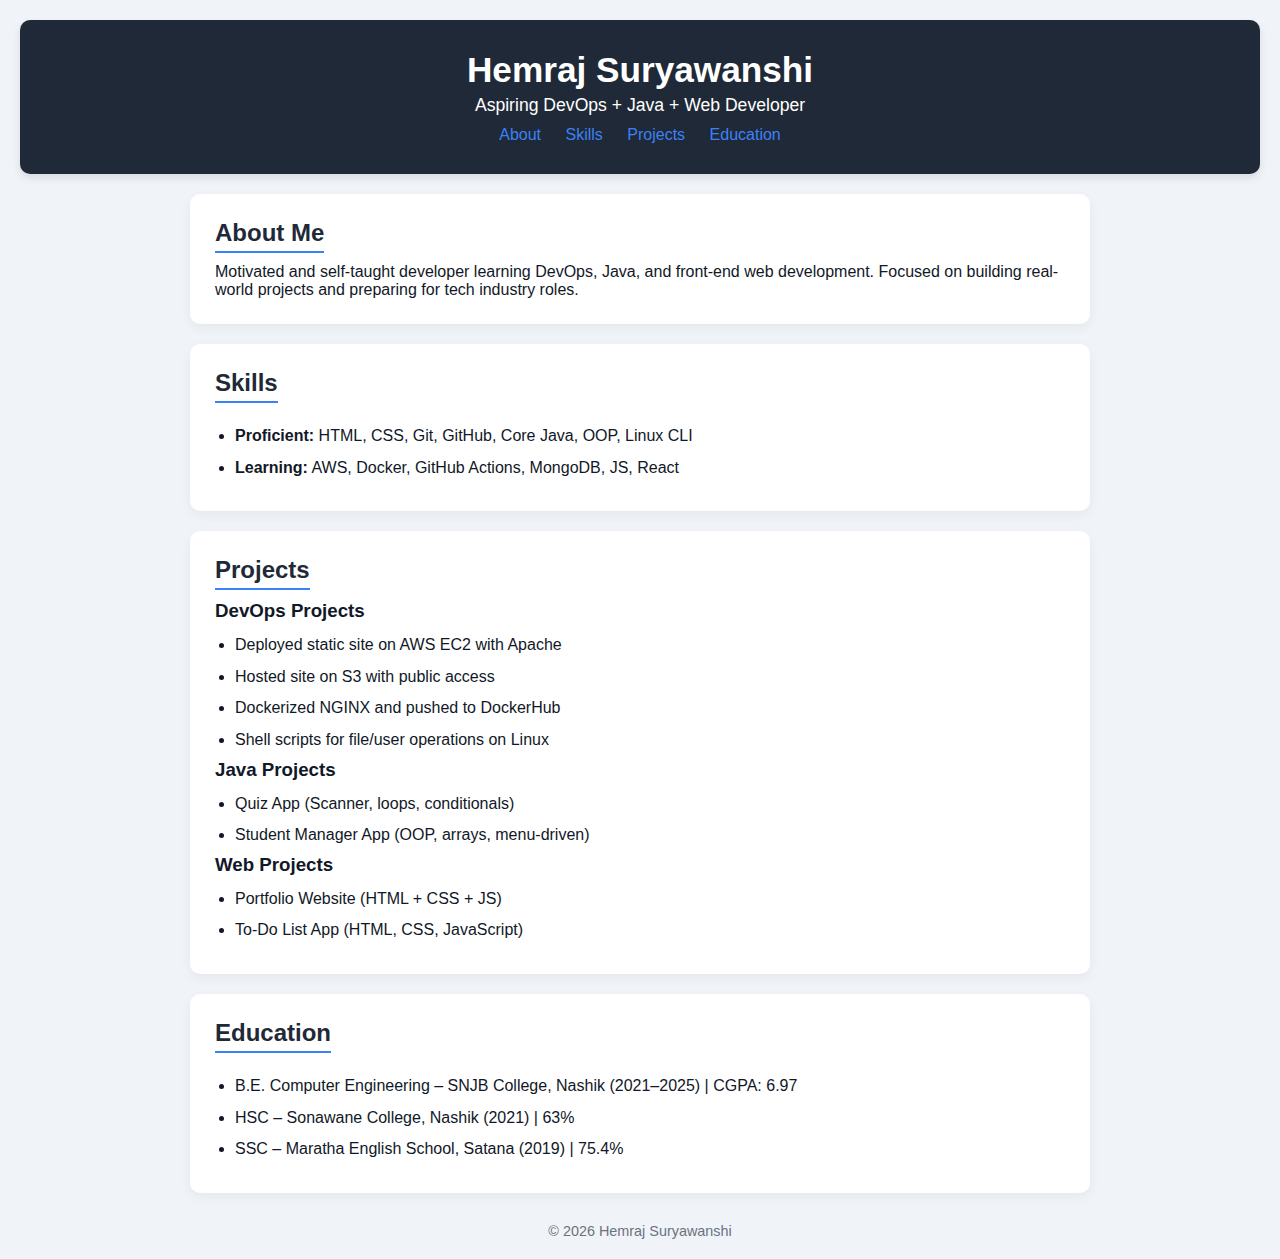
<file: index.html>
<!DOCTYPE html>
<html lang="en">
<head>
  <meta charset="UTF-8" />
  <meta name="viewport" content="width=device-width, initial-scale=1.0" />
  <title>Hemraj Suryawanshi | Portfolio</title>
  <link rel="stylesheet" href="style.css" />
</head>
<body>

  <header>
    <h1>Hemraj Suryawanshi</h1>
    <p>Aspiring DevOps + Java + Web Developer</p>
    <div class="links">
      <a href="#about">About</a>
      <a href="#skills">Skills</a>
      <a href="#projects">Projects</a>
      <a href="#education">Education</a>
    </div>
  </header>

  <section id="about">
    <h2>About Me</h2>
    <p>
      Motivated and self-taught developer learning DevOps, Java, and front-end web development.
      Focused on building real-world projects and preparing for tech industry roles.
    </p>
  </section>

  <section id="skills">
    <h2>Skills</h2>
    <ul>
      <li><strong>Proficient:</strong> HTML, CSS, Git, GitHub, Core Java, OOP, Linux CLI</li>
      <li><strong>Learning:</strong> AWS, Docker, GitHub Actions, MongoDB, JS, React</li>
    </ul>
  </section>

  <section id="projects">
    <h2>Projects</h2>

    <h3>DevOps Projects</h3>
    <ul>
      <li>Deployed static site on AWS EC2 with Apache</li>
      <li>Hosted site on S3 with public access</li>
      <li>Dockerized NGINX and pushed to DockerHub</li>
      <li>Shell scripts for file/user operations on Linux</li>
    </ul>

    <h3>Java Projects</h3>
    <ul>
      <li>Quiz App (Scanner, loops, conditionals)</li>
      <li>Student Manager App (OOP, arrays, menu-driven)</li>
    </ul>

    <h3>Web Projects</h3>
    <ul>
      <li>Portfolio Website (HTML + CSS + JS)</li>
      <li>To-Do List App (HTML, CSS, JavaScript)</li>
    </ul>
  </section>

  <section id="education">
    <h2>Education</h2>
    <ul>
      <li>B.E. Computer Engineering – SNJB College, Nashik (2021–2025) | CGPA: 6.97</li>
      <li>HSC – Sonawane College, Nashik (2021) | 63%</li>
      <li>SSC – Maratha English School, Satana (2019) | 75.4%</li>
    </ul>
  </section>

  <footer>
    <p>© <span id="year"></span> Hemraj Suryawanshi</p>
  </footer>

  <script src="script.js"></script>
</body>
</html>
</file>
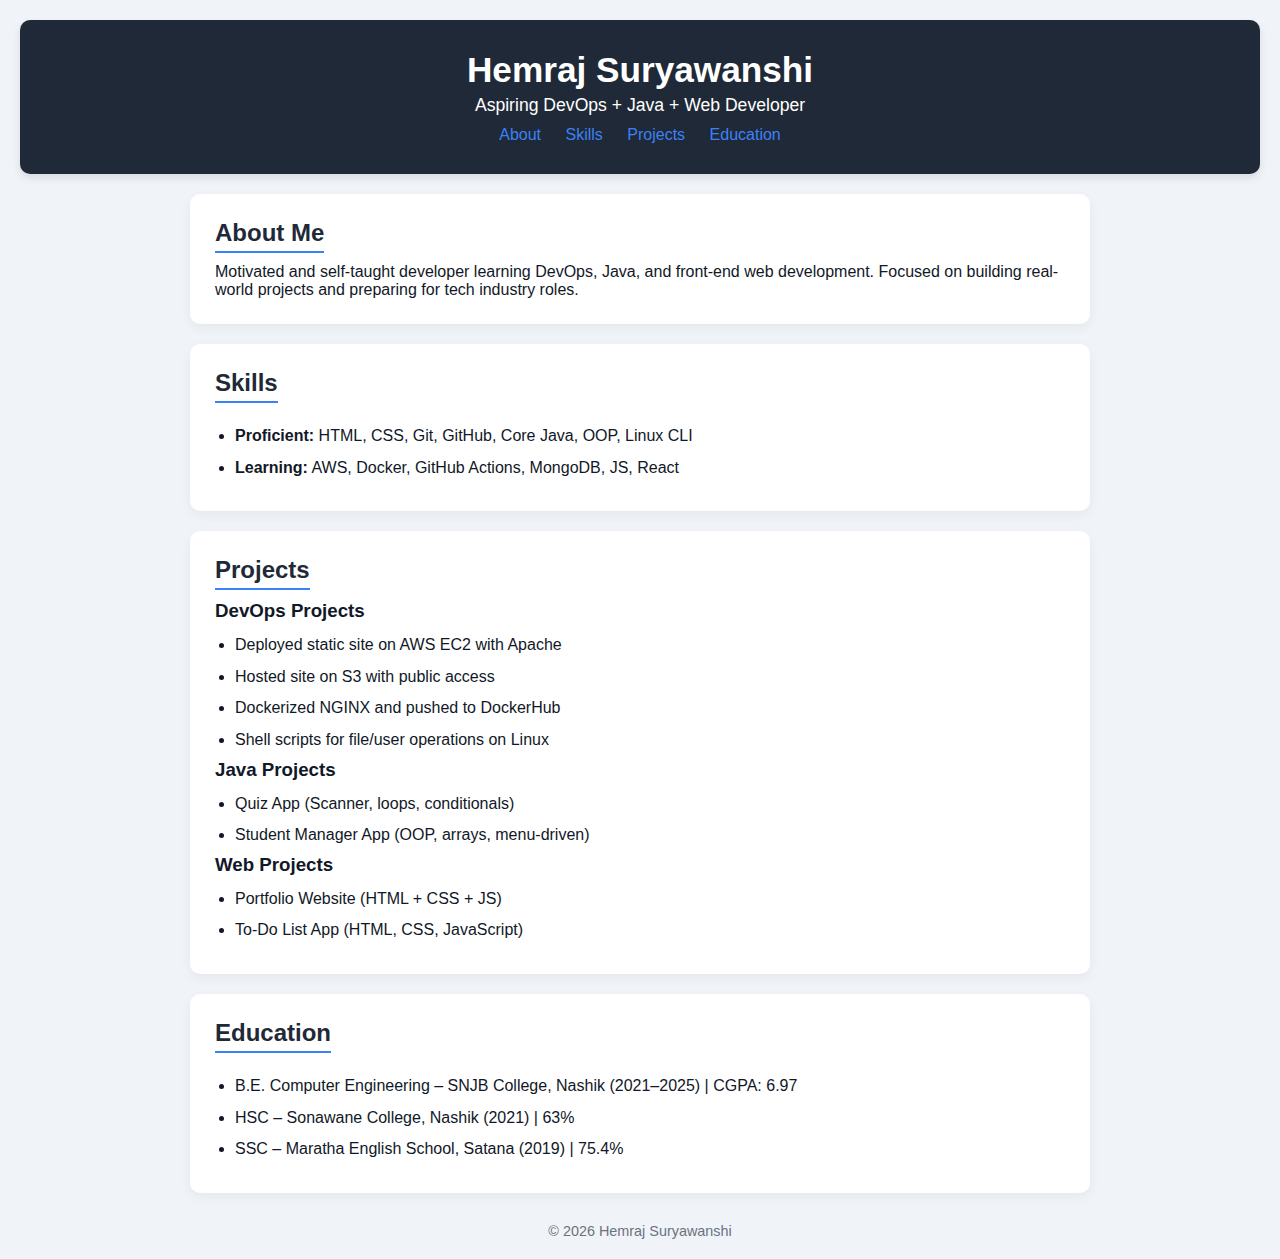
<file: Portfolio/index.html>
<!DOCTYPE html>
<html lang="en">
<head>
  <meta charset="UTF-8" />
  <meta name="viewport" content="width=device-width, initial-scale=1.0" />
  <title>Hemraj Suryawanshi | Portfolio</title>
  <link rel="stylesheet" href="style.css" />
</head>
<body>

  <header>
    <h1>Hemraj Suryawanshi</h1>
    <p>Aspiring DevOps + Java + Web Developer</p>
    <div class="links">
      <a href="#about">About</a>
      <a href="#skills">Skills</a>
      <a href="#projects">Projects</a>
      <a href="#education">Education</a>
    </div>
  </header>

  <section id="about">
    <h2>About Me</h2>
    <p>
      Motivated and self-taught developer learning DevOps, Java, and front-end web development.
      Focused on building real-world projects and preparing for tech industry roles.
    </p>
  </section>

  <section id="skills">
    <h2>Skills</h2>
    <ul>
      <li><strong>Proficient:</strong> HTML, CSS, Git, GitHub, Core Java, OOP, Linux CLI</li>
      <li><strong>Learning:</strong> AWS, Docker, GitHub Actions, MongoDB, JS, React</li>
    </ul>
  </section>

  <section id="projects">
    <h2>Projects</h2>

    <h3>DevOps Projects</h3>
    <ul>
      <li>Deployed static site on AWS EC2 with Apache</li>
      <li>Hosted site on S3 with public access</li>
      <li>Dockerized NGINX and pushed to DockerHub</li>
      <li>Shell scripts for file/user operations on Linux</li>
    </ul>

    <h3>Java Projects</h3>
    <ul>
      <li>Quiz App (Scanner, loops, conditionals)</li>
      <li>Student Manager App (OOP, arrays, menu-driven)</li>
    </ul>

    <h3>Web Projects</h3>
    <ul>
      <li>Portfolio Website (HTML + CSS + JS)</li>
      <li>To-Do List App (HTML, CSS, JavaScript)</li>
    </ul>
  </section>

  <section id="education">
    <h2>Education</h2>
    <ul>
      <li>B.E. Computer Engineering – SNJB College, Nashik (2021–2025) | CGPA: 6.97</li>
      <li>HSC – Sonawane College, Nashik (2021) | 63%</li>
      <li>SSC – Maratha English School, Satana (2019) | 75.4%</li>
    </ul>
  </section>

  <footer>
    <p>© <span id="year"></span> Hemraj Suryawanshi</p>
  </footer>

  <script src="script.js"></script>
</body>
</html>
</file>
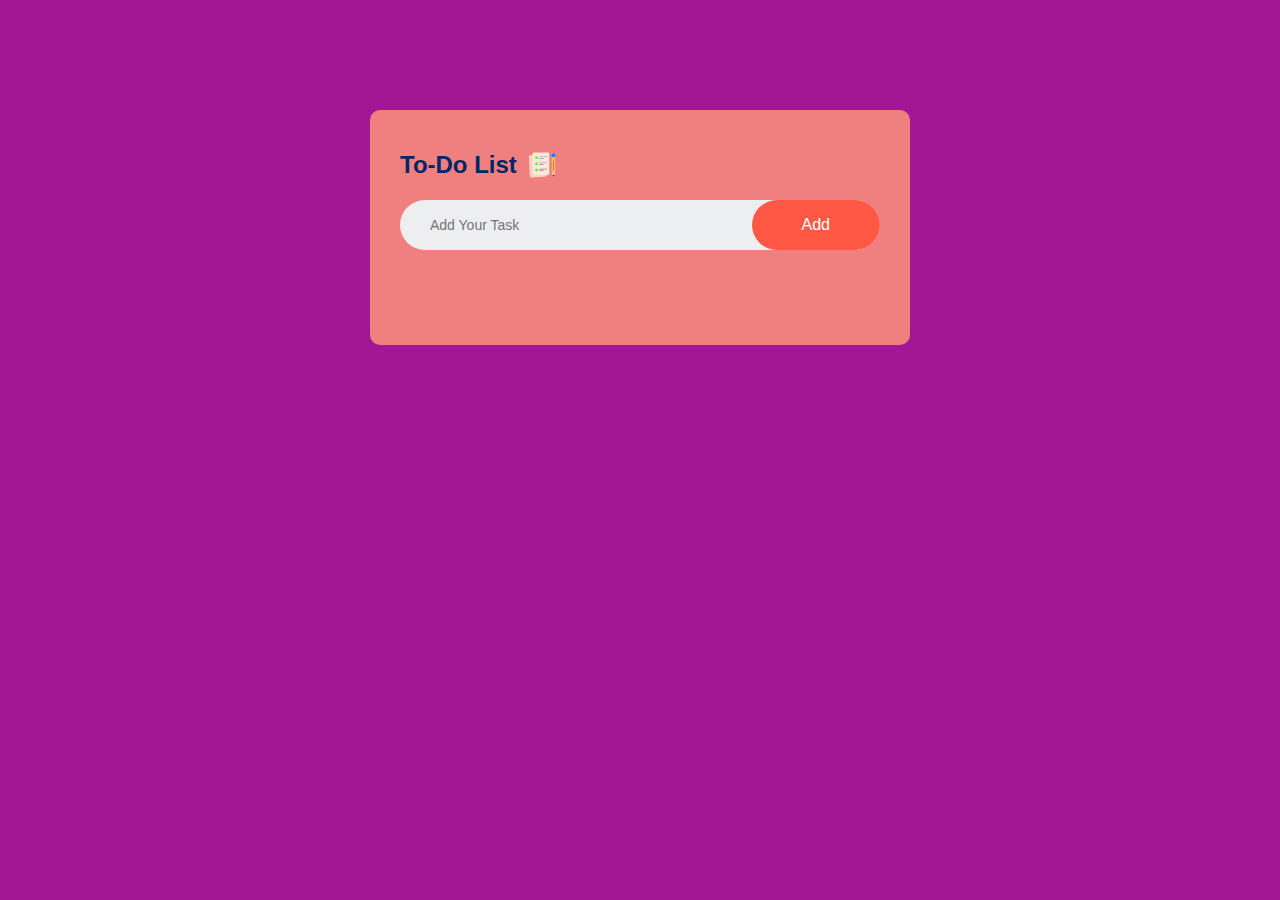
<file: ToDoListApp/index.html>
<!DOCTYPE html>
<html lang="en">
<head>
    <meta charset="UTF-8">
    <meta name="viewport" content="width=device-width, initial-scale=1.0">
    <meta name="author" content="Hemraj Suryawanshi">
    <meta name="description" content="This is an HTML document used to structure the To-Do Website.">
    <title>To Do List</title>
    <link rel="stylesheet" href="style.css">
</head>
<body>
    <div class="container">
        <div class="todo-app">
            <h2>
                To-Do List <img src="images/icon.png" alt="icon">
            </h2>
            <div class="row">
                <input type="text" id="input-box" placeholder="Add Your Task">
                <button onclick="addTask()">Add</button>
            </div>
            <ul id="list-container"></ul>
        </div>
    </div>
    <script src="script.js"></script>
</body>
</html>
</file>
<file: style.css>
* {
  margin: 0;
  padding: 0;
  box-sizing: border-box;
}

body {
  font-family: 'Segoe UI', Roboto, sans-serif;
  background-color: #f0f4f8;
  color: #111827;
  padding: 20px;
}

header {
  background-color: #1f2937;
  color: #ffffff;
  text-align: center;
  padding: 30px 20px;
  border-radius: 10px;
  box-shadow: 0 4px 8px rgba(0,0,0,0.1);
}

header h1 {
  font-size: 2.2rem;
  margin-bottom: 5px;
}

header p {
  font-size: 1.1rem;
  margin-bottom: 10px;
}

header .links a {
  color: #3b82f6;
  margin: 0 10px;
  text-decoration: none;
  font-weight: 500;
  transition: color 0.3s;
}

header .links a:hover {
  color: #93c5fd;
}

section {
  background-color: #ffffff;
  margin: 20px auto;
  padding: 25px;
  border-radius: 10px;
  max-width: 900px;
  box-shadow: 0 4px 12px rgba(0,0,0,0.05);
}

h2 {
  color: #1f2937;
  margin-bottom: 10px;
  font-size: 1.5rem;
  border-bottom: 2px solid #3b82f6;
  display: inline-block;
  padding-bottom: 4px;
}

ul {
  margin-top: 10px;
  margin-left: 20px;
}

li {
  margin-bottom: 6px;
  line-height: 1.6;
}

footer {
  text-align: center;
  margin-top: 30px;
  color: #6b7280;
  font-size: 0.9rem;
}
</file>
<file: Portfolio/style.css>
* {
  margin: 0;
  padding: 0;
  box-sizing: border-box;
}

body {
  font-family: 'Segoe UI', Roboto, sans-serif;
  background-color: #f0f4f8;
  color: #111827;
  padding: 20px;
}

header {
  background-color: #1f2937;
  color: #ffffff;
  text-align: center;
  padding: 30px 20px;
  border-radius: 10px;
  box-shadow: 0 4px 8px rgba(0,0,0,0.1);
}

header h1 {
  font-size: 2.2rem;
  margin-bottom: 5px;
}

header p {
  font-size: 1.1rem;
  margin-bottom: 10px;
}

header .links a {
  color: #3b82f6;
  margin: 0 10px;
  text-decoration: none;
  font-weight: 500;
  transition: color 0.3s;
}

header .links a:hover {
  color: #93c5fd;
}

section {
  background-color: #ffffff;
  margin: 20px auto;
  padding: 25px;
  border-radius: 10px;
  max-width: 900px;
  box-shadow: 0 4px 12px rgba(0,0,0,0.05);
}

h2 {
  color: #1f2937;
  margin-bottom: 10px;
  font-size: 1.5rem;
  border-bottom: 2px solid #3b82f6;
  display: inline-block;
  padding-bottom: 4px;
}

ul {
  margin-top: 10px;
  margin-left: 20px;
}

li {
  margin-bottom: 6px;
  line-height: 1.6;
}

footer {
  text-align: center;
  margin-top: 30px;
  color: #6b7280;
  font-size: 0.9rem;
}
</file>
<file: ToDoListApp/style.css>
* {
    margin: 0;
    padding: 0;
    font-family: 'Poppins', sans-serif;
    box-sizing: border-box;
}
.container {
    width: 100%;
    min-height: 100vh;
    background: #a31795;
    padding: 10px;
}
.todo-app {
    width: 100%;
    max-width: 540px;
    background: #F08080;
    margin: 100px auto 20px;
    padding: 40px 30px 70px;
    border-radius: 10px;
}
.todo-app h2 {
    color: #002765;
    display: flex;
    align-items: center;
    margin-bottom: 20px;
}
.todo-app h2 img {
    width: 30px;
    margin-left: 10px;
}
.row {
    display: flex;
    align-items: center;
    justify-content: space-between;
    background: #edeef0;
    border-radius: 30px;
    padding-left: 20px;
    margin-bottom: 25px;
}
input {
    flex: 2;
    border: none;
    outline: none;
    background: transparent;
    padding: 10px;
    font-size: 14px;
}
button {
    border: none;
    outline: none;
    padding: 16px 50px;
    background: #ff5945;
    color: #fff;
    font-size: 16px;
    cursor: pointer;
    border-radius: 40px;
}
ul li {
    list-style: none;
    font-size: 17px;
    padding: 12px 8px 12px 50px;
    user-select: none;
    cursor: pointer;
    position: relative;
}
ul li::before {
    content: '';
    position: absolute;
    height: 28px;
    width: 28px;
    border-radius: 50%;
    background-image: url(images/unchecked.png);
    background-size: cover;
    background-position: center;
    top: 12px;
    left: 8px;
}
ul li.checked {
    color: #555;
    text-decoration: line-through;
}
ul li.checked::before {
    background-image: url(images/checked.png);
}
ul li span {
    position: absolute;
    right: 0;
    top: 5px;
    width: 40px;
    height: 40px;
    font-size: 22px;
    color: #555;
    line-height: 40px;
    text-align: center;
    border-radius: 50%;
}
ul li span:hover {
    background: #edeef0;
}
</file>
